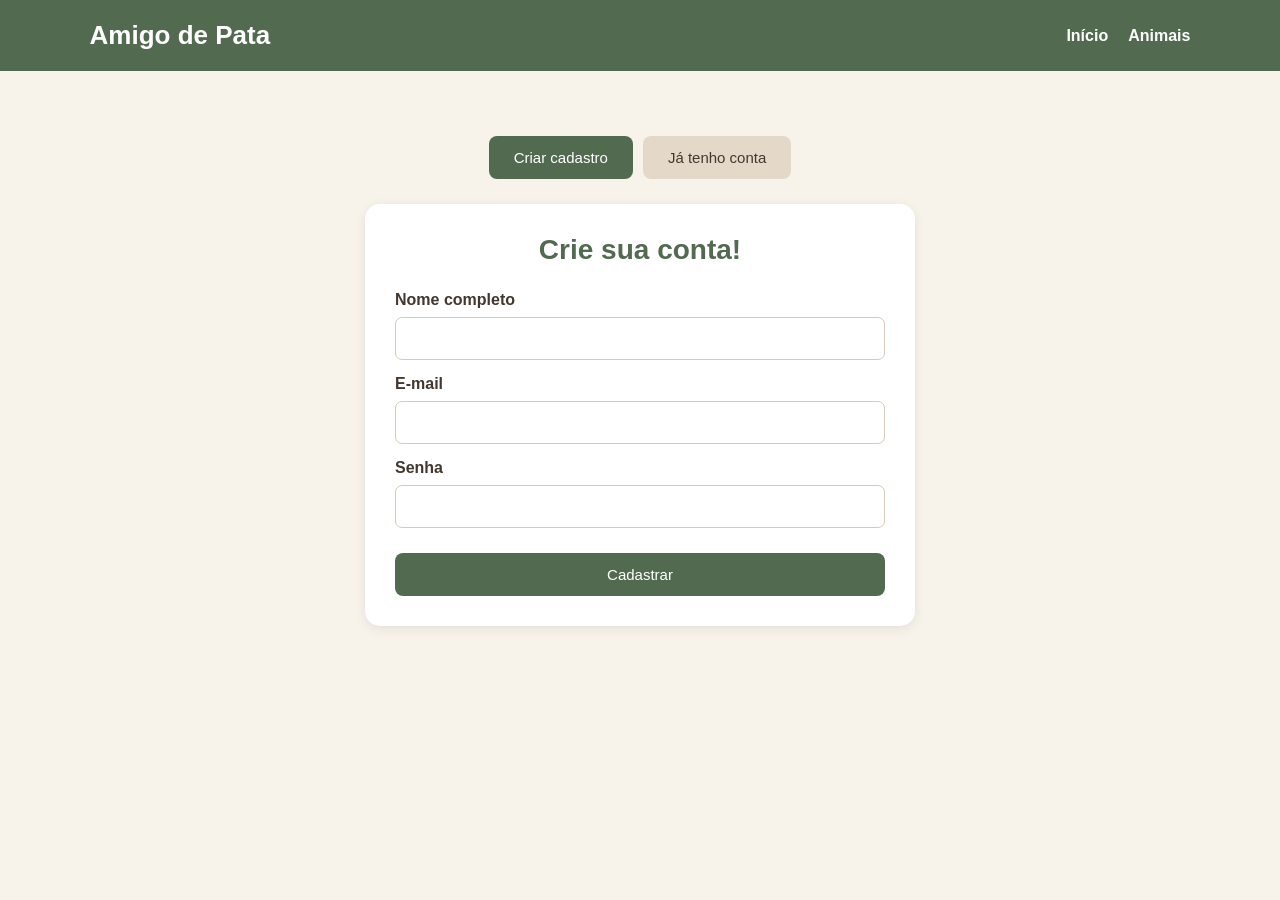
<file: acesso.html>
<!DOCTYPE html>
<html lang="pt-br">
<head>
    <meta charset="UTF-8">
    <meta name="viewport" content="width=device-width, initial-scale=1.0">
    <title>Login e Cadastro | Amigo de Pata</title>
    <link rel="stylesheet" href="estilo.css">
</head>
<body>

<header>
    <h1>Amigo de Pata</h1>

    <nav>
        <a href="index.html">Início</a>
        <a href="animais.html">Animais</a>
    </nav>
</header>

<main class="container">

    <div class="abas-acesso">

        <button type="button" id="mostrarCadastro"
                class="aba ativa">
            Criar cadastro
        </button>

        <button type="button" id="mostrarLogin"
                class="aba">
            Já tenho conta
        </button>

    </div>

    <form id="formCadastro" class="formulario">

        <h2>Crie sua conta!</h2>

        <label>Nome completo</label>
        <input type="text" id="nome" required>

        <label>E-mail</label>
        <input type="email" id="emailCadastro" required>

        <label>Senha</label>
        <input type="password" id="senhaCadastro"
               minlength="6" required>

        <button type="submit" class="botao">
            Cadastrar
        </button>

    </form>

    <form id="formLogin" class="formulario escondido">

        <h2>Bem-vindo de volta!</h2>

        <label>E-mail</label>
        <input type="email" id="emailLogin" required>

        <label>Senha</label>
        <input type="password" id="senhaLogin" required>

        <button type="submit" class="botao">
            Entrar
        </button>

    </form>

</main>

<script src="script.js"></script>

</body>
</html>
</file>
<file: estilo.css>
/* CONFIGURAÇÕES GERAIS */

* {
    margin: 0;
    padding: 0;
    box-sizing: border-box;
}

body {
    font-family: Arial, sans-serif;
    background-color: #f7f3eb;
    color: #42382f;
    min-height: 100vh;
}

header {
    background-color: #526b50;
    color: white;
    padding: 20px 7%;
    display: flex;
    justify-content: space-between;
    align-items: center;
    flex-wrap: wrap;
    gap: 15px;
}

header h1 {
    font-size: 26px;
}

nav {
    display: flex;
    gap: 20px;
    flex-wrap: wrap;
}

nav a {
    color: white;
    text-decoration: none;
    font-weight: bold;
}

nav a:hover {
    color: #e9d6b5;
}

/* CAPA */

.capa {
    min-height: 75vh;
    display: flex;
    align-items: center;
    justify-content: space-between;
    padding: 60px 8%;
    gap: 40px;
}

.capa-texto {
    max-width: 500px;
}

.capa-texto h2 {
    font-size: 42px;
    margin-bottom: 20px;
    color: #526b50;
}

.capa-texto p {
    font-size: 18px;
    line-height: 1.7;
    margin-bottom: 30px;
}

.capa-imagem {
    width: 48%;
}

.capa-imagem img {
    width: 100%;
    height: 380px;
    object-fit: cover;
    border-radius: 25px;
}

/* BOTÕES */

.botao {
    display: inline-block;
    background-color: #526b50;
    color: white;
    padding: 13px 22px;
    border: none;
    border-radius: 8px;
    text-decoration: none;
    cursor: pointer;
    font-size: 15px;
    margin: 5px;
    text-align: center;
}

.botao:hover {
    background-color: #3e533c;
}

.secundario {
    background-color: #b58b62;
}

.secundario:hover {
    background-color: #98704d;
}

/* CONTEÚDO */

.container {
    max-width: 1050px;
    margin: 45px auto;
    padding: 20px;
}

.container h2 {
    color: #526b50;
    margin-bottom: 15px;
    font-size: 28px;
}

.container > p {
    line-height: 1.6;
    margin-bottom: 25px;
}

.centro {
    text-align: center;
    margin: 35px 0;
}

/* LOGIN E CADASTRO */

.abas-acesso {
    display: flex;
    justify-content: center;
    margin-bottom: 25px;
    gap: 10px;
}

.aba {
    padding: 13px 25px;
    border: none;
    background-color: #e4d9c9;
    color: #42382f;
    cursor: pointer;
    border-radius: 8px;
    font-size: 15px;
}

.aba.ativa {
    background-color: #526b50;
    color: white;
}

.formulario {
    background-color: white;
    max-width: 550px;
    margin: 0 auto;
    padding: 30px;
    border-radius: 15px;
    box-shadow: 0 3px 12px rgba(0,0,0,0.08);
}

.formulario h2 {
    text-align: center;
    margin-bottom: 25px;
}

.formulario label {
    display: block;
    margin: 15px 0 8px;
    font-weight: bold;
}

.formulario input,
.formulario select {
    width: 100%;
    padding: 12px;
    border: 1px solid #d5cabc;
    border-radius: 7px;
    background-color: white;
    font-size: 15px;
}

.formulario button {
    width: 100%;
    margin: 25px 0 0;
}

.escondido {
    display: none;
}

/* ANIMAIS */

.animais-grid {
    display: grid;
    grid-template-columns: repeat(3, 1fr);
    gap: 25px;
    margin-top: 30px;
}

.animal {
    background-color: white;
    border-radius: 15px;
    overflow: hidden;
    padding-bottom: 20px;
    box-shadow: 0 3px 12px rgba(0,0,0,0.08);
    display: flex;
    flex-direction: column;
}

.animal img {
    width: 100%;
    height: 200px;
    object-fit: cover;
}

.animal h3 {
    color: #526b50;
    margin: 15px;
    font-size: 22px;
}

.animal p {
    margin: 8px 15px;
    font-size: 14px;
    line-height: 1.4;
}

.animal .compatibilidade {
    color: #526b50;
    font-weight: bold;
    margin-top: 15px;
}

.animal .botao {
    margin: auto 15px 5px;
}

/* PÁGINA DE ADOÇÃO */

.etapas-adocao {
    background-color: #f7f3eb;
    padding: 20px;
    border-radius: 10px;
    margin-top: 25px;
}

.etapas-adocao h3 {
    color: #526b50;
    margin-bottom: 15px;
}

.etapas-adocao p {
    line-height: 1.7;
    margin-bottom: 10px;
}

#dadosAnimal {
    margin-top: 20px;
}

#dadosAnimal img {
    width: 100%;
    max-height: 250px;
    object-fit: cover;
    border-radius: 12px;
}

#dadosAnimal h3 {
    color: #526b50;
    margin: 15px 0;
}

#dadosAnimal p {
    margin: 8px 0;
}

#mensagemAdocao {
    text-align: center;
    color: #526b50;
    font-weight: bold;
    margin-top: 20px;
}

/* RODAPÉ */

footer {
    background-color: #526b50;
    color: white;
    text-align: center;
    padding: 20px;
    margin-top: 40px;
}

/* RESPONSIVIDADE */

@media (max-width: 768px) {

    header {
        flex-direction: column;
        text-align: center;
    }

    nav {
        justify-content: center;
    }

    .capa {
        flex-direction: column;
        text-align: center;
        padding: 35px 20px;
    }

    .capa-texto h2 {
        font-size: 30px;
    }

    .capa-imagem {
        width: 100%;
    }

    .capa-imagem img {
        height: 280px;
    }

    .animais-grid {
        grid-template-columns: repeat(2, 1fr);
    }
}

@media (max-width: 480px) {

    .animais-grid {
        grid-template-columns: 1fr;
    }

    .abas-acesso {
        flex-direction: column;
    }

    .formulario {
        padding: 20px;
    }
}
</file>
